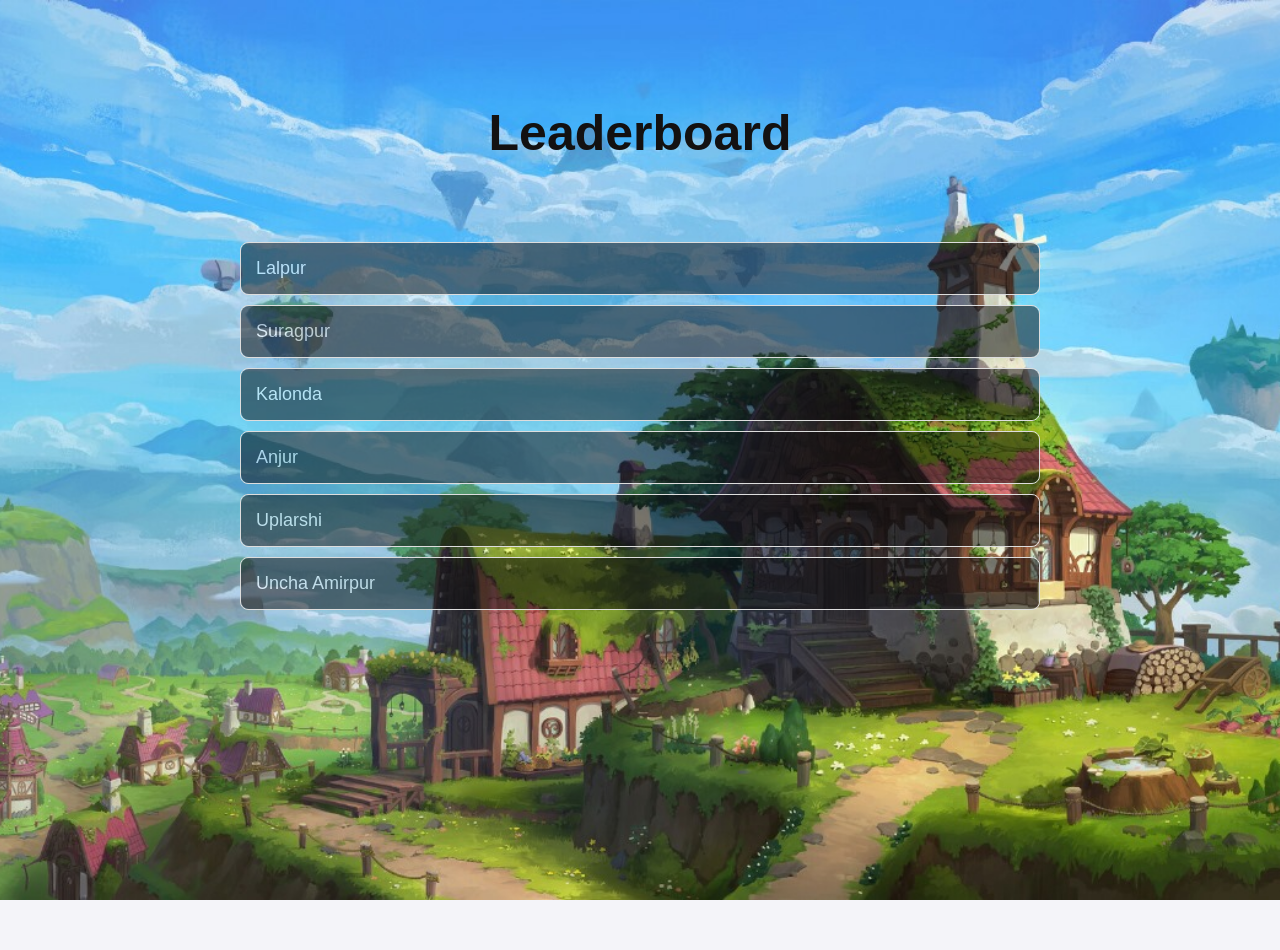
<file: leaderboard.html>
<!DOCTYPE html>
<html lang="en">

<head>
    <meta charset="UTF-8">
    <meta name="viewport" content="width=device-width, initial-scale=1.0">
    <title>Leaderboard Accordion</title>
    <link rel="stylesheet" href="css/c.css">
</head>

<body>

    <div class="container">
        <h1 class="heading">Leaderboard</h1>

        <div class="accordion-container">
            <div class="accordion">
                <button class="accordion-button">Lalpur</button>
                <div class="accordion-content">
                    <table>
                        <thead>
                            <tr>
                                <th>Rank</th>
                                <th>Name</th>
                                <th>Score</th>
                            </tr>
                        </thead>
                        <tbody>
                            <tr>
                                <td>1</td>
                                <td>John Doe</td>
                                <td>500</td>
                            </tr>
                            <tr>
                                <td>2</td>
                                <td>Jane Smith</td>
                                <td>450</td>
                            </tr>
                            <tr>
                                <td>3</td>
                                <td>Emily Johnson</td>
                                <td>400</td>
                            </tr>
                        </tbody>
                    </table>
                </div>
            </div>
            <div class="accordion">
                <button class="accordion-button">Suragpur</button>
                <div class="accordion-content">
                    <table>
                        <thead>
                            <tr>
                                <th>Rank</th>
                                <th>Name</th>
                                <th>Score</th>
                            </tr>
                        </thead>
                        <tbody>
                            <tr>
                                <td>1</td>
                                <td>Alice Brown</td>
                                <td>600</td>
                            </tr>
                            <tr>
                                <td>2</td>
                                <td>Bob Lee</td>
                                <td>550</td>
                            </tr>
                            <tr>
                                <td>3</td>
                                <td>Charlie Green</td>
                                <td>500</td>
                            </tr>
                        </tbody>
                    </table>
                </div>
            </div>
            <div class="accordion">
                <button class="accordion-button">Kalonda</button>
                <div class="accordion-content">
                    <table>
                        <thead>
                            <tr>
                                <th>Rank</th>
                                <th>Name</th>
                                <th>Score</th>
                            </tr>
                        </thead>
                        <tbody>
                            <tr>
                                <td>1</td>
                                <td>Daniel White</td>
                                <td>700</td>
                            </tr>
                            <tr>
                                <td>2</td>
                                <td>Olivia Black</td>
                                <td>650</td>
                            </tr>
                            <tr>
                                <td>3</td>
                                <td>Lucas Grey</td>
                                <td>600</td>
                            </tr>
                        </tbody>
                    </table>
                </div>
            </div>
            <div class="accordion">
                <button class="accordion-button">Anjur</button>
                <div class="accordion-content">
                    <table>
                        <thead>
                            <tr>
                                <th>Rank</th>
                                <th>Name</th>
                                <th>Score</th>
                            </tr>
                        </thead>
                        <tbody>
                            <tr>
                                <td>1</td>
                                <td>Daniel White</td>
                                <td>700</td>
                            </tr>
                            <tr>
                                <td>2</td>
                                <td>Olivia Black</td>
                                <td>650</td>
                            </tr>
                            <tr>
                                <td>3</td>
                                <td>Lucas Grey</td>
                                <td>600</td>
                            </tr>
                        </tbody>
                    </table>
                </div>
            </div>
            <div class="accordion">
                <button class="accordion-button">Uplarshi</button>
                <div class="accordion-content">
                    <table>
                        <thead>
                            <tr>
                                <th>Rank</th>
                                <th>Name</th>
                                <th>Score</th>
                            </tr>
                        </thead>
                        <tbody>
                            <tr>
                                <td>1</td>
                                <td>Daniel White</td>
                                <td>700</td>
                            </tr>
                            <tr>
                                <td>2</td>
                                <td>Olivia Black</td>
                                <td>650</td>
                            </tr>
                            <tr>
                                <td>3</td>
                                <td>Lucas Grey</td>
                                <td>600</td>
                            </tr>
                        </tbody>
                    </table>
                </div>
            </div>
            <div class="accordion">
                <button class="accordion-button">Uncha Amirpur</button>
                <div class="accordion-content">
                    <table>
                        <thead>
                            <tr>
                                <th>Rank</th>
                                <th>Name</th>
                                <th>Score</th>
                            </tr>
                        </thead>
                        <tbody>
                            <tr>
                                <td>1</td>
                                <td>Daniel White</td>
                                <td>700</td>
                            </tr>
                            <tr>
                                <td>2</td>
                                <td>Olivia Black</td>
                                <td>650</td>
                            </tr>
                            <tr>
                                <td>3</td>
                                <td>Lucas Grey</td>
                                <td>600</td>
                            </tr>
                        </tbody>
                    </table>
                </div>
            </div>
        </div>
    </div>
    <script src="js/c.js"></script>
</body>

</html>
</file>
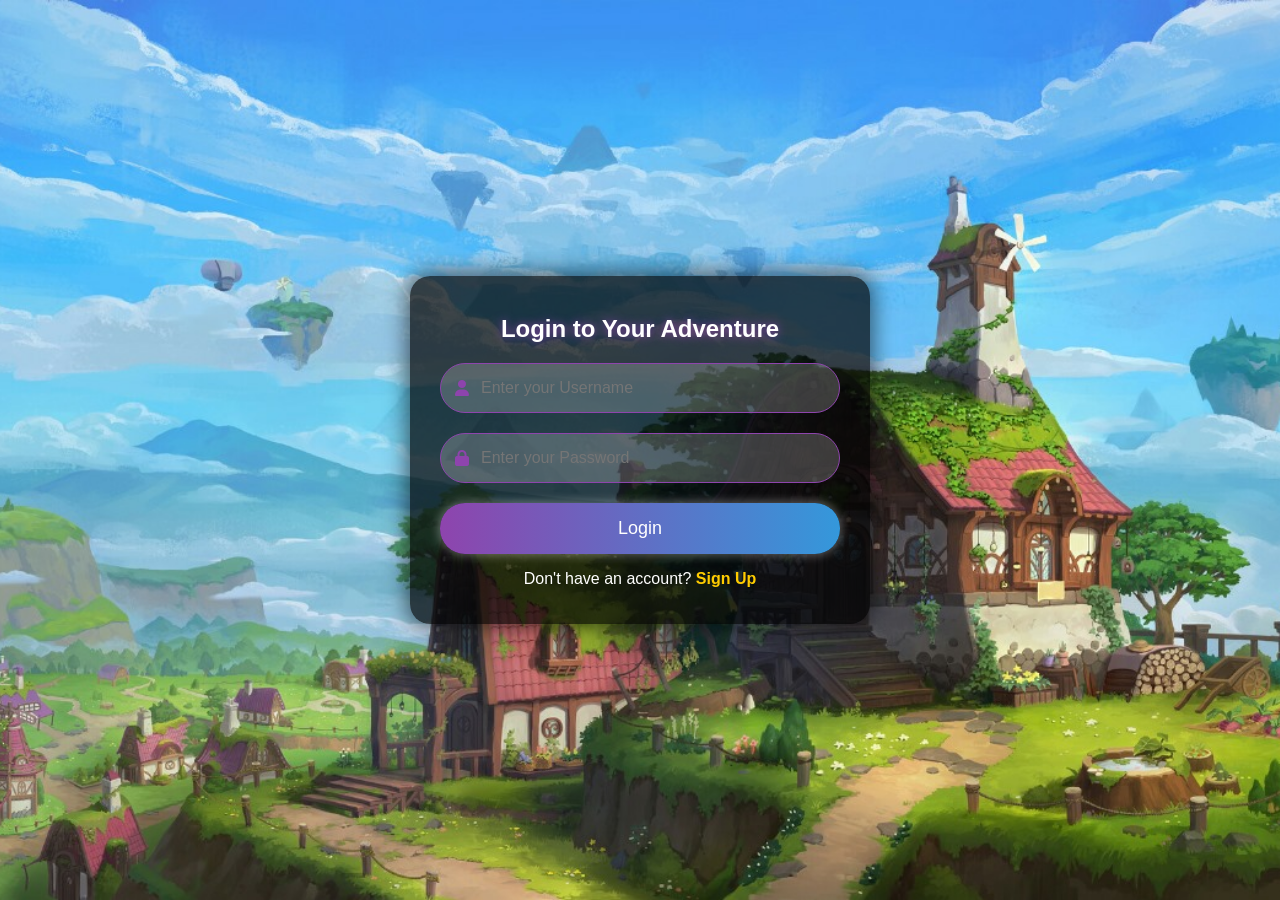
<file: login.html>
<!DOCTYPE html>
<html lang="en">

<head>
    <meta charset="UTF-8">
    <meta name="viewport" content="width=device-width, initial-scale=1.0">
    <title>Village Game - Login</title>
    <!-- Font Awesome for Icons -->
    <link rel="stylesheet" href="https://cdnjs.cloudflare.com/ajax/libs/font-awesome/6.0.0-beta3/css/all.min.css">
    <!-- Custom CSS -->
    <link rel="stylesheet" href="css/b.css">
</head>

<body>
    <div class="background">
        <div class="container">
            <div class="login-box">
                <h2>Login to Your Adventure</h2>
                <form action="menu.html">
                    <div class="textbox">
                        <i class="fas fa-user"></i>
                        <input type="text" id="username" placeholder="Enter your Username" required>
                    </div>
                    <div class="textbox">
                        <i class="fas fa-lock"></i>
                        <input type="password" id="password" placeholder="Enter your Password" required>
                    </div>
                    <input id="login" type="button" value="Login">
                </form>
                <!-- Error message container -->
                <div id="error-message" style="color: red; display: none; margin-top: 10px;"></div>
                <p>Don't have an account? <a href="signup.html">Sign Up</a></p>
            </div>
        </div>
    </div>
    <script type="module" src="js/loginapi.js"></script>
</body>

</html>
</file>
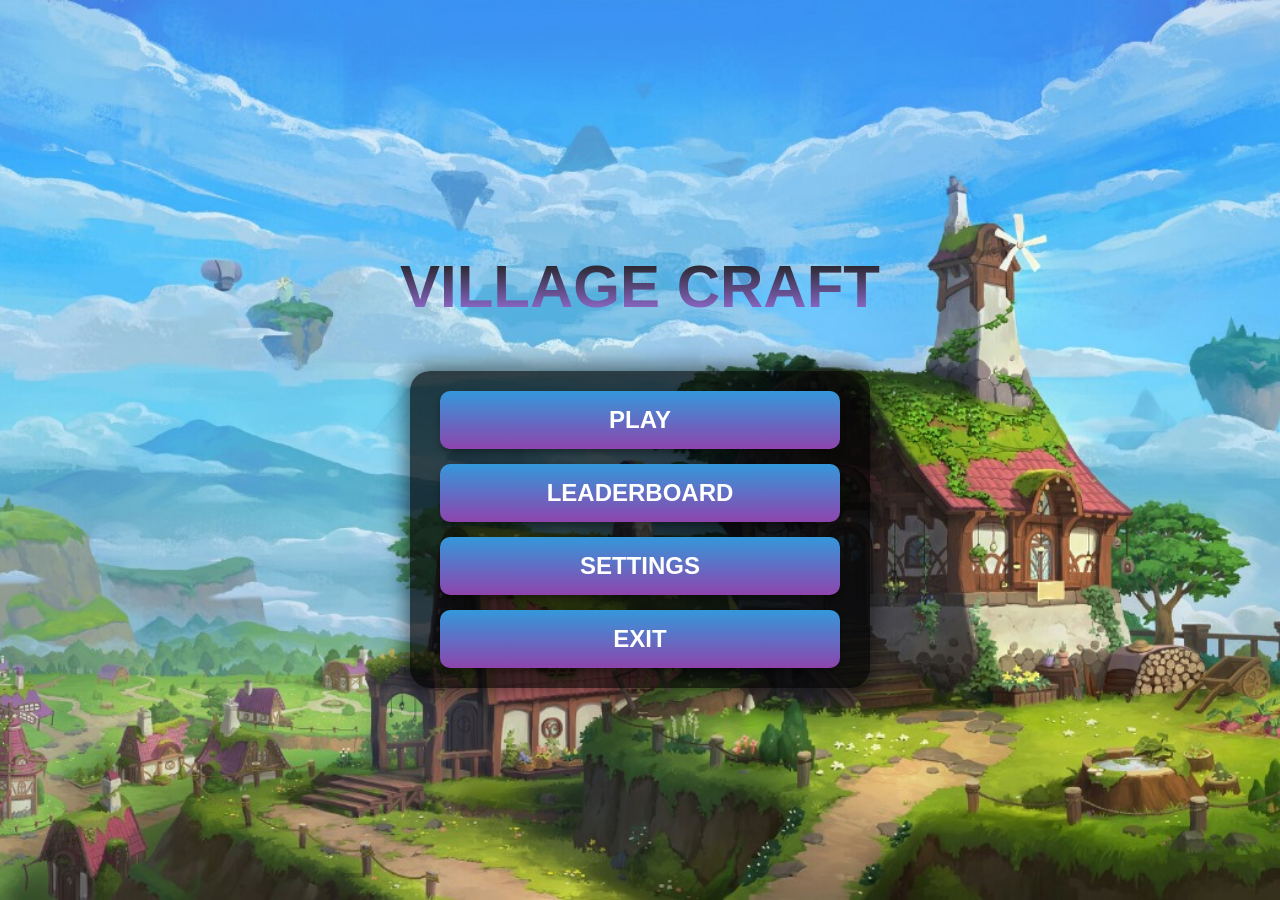
<file: menu.html>
<!DOCTYPE html>
<html lang="en">

<head>
    <meta charset="UTF-8">
    <meta name="viewport" content="width=device-width, initial-scale=1.0">
    <title>Village Craft</title>
    <link rel="stylesheet" href="css/menu.css">
</head>

<body>
    <div class="jungle-container">
        <header class="header">
            <h1>Village Craft</h1>
            <p id="welcome-message"></p> <!-- Placeholder for username -->
        </header>
        <div class="container">
            <main class="menu">
                <button class="menu-item" onclick="redirectToPlay()">Play</button>
                <button class="menu-item" onclick="redirectToLead()">Leaderboard</button>
                <button class="menu-item">Settings</button>
                <button class="menu-item">Exit</button>
            </main>
        </div>
    </div>

    <script>
        // Retrieve username from localStorage (or sessionStorage or URL)
        const username = localStorage.getItem("username"); // Using localStorage here as an example

        if (username) {
            // If username exists, display a welcome message
            const welcomeMessage = document.getElementById("welcome-message");
            welcomeMessage.innerText = `Welcome, ${username}!`;
        } else {
            console.log("No user is logged in.");
        }

        function redirectToPlay() {
            window.location.href = "index.html";
        }

        function redirectToLead() {
            window.location.href = "leaderboard.html";
        }
    </script>
</body>

</html>
</file>
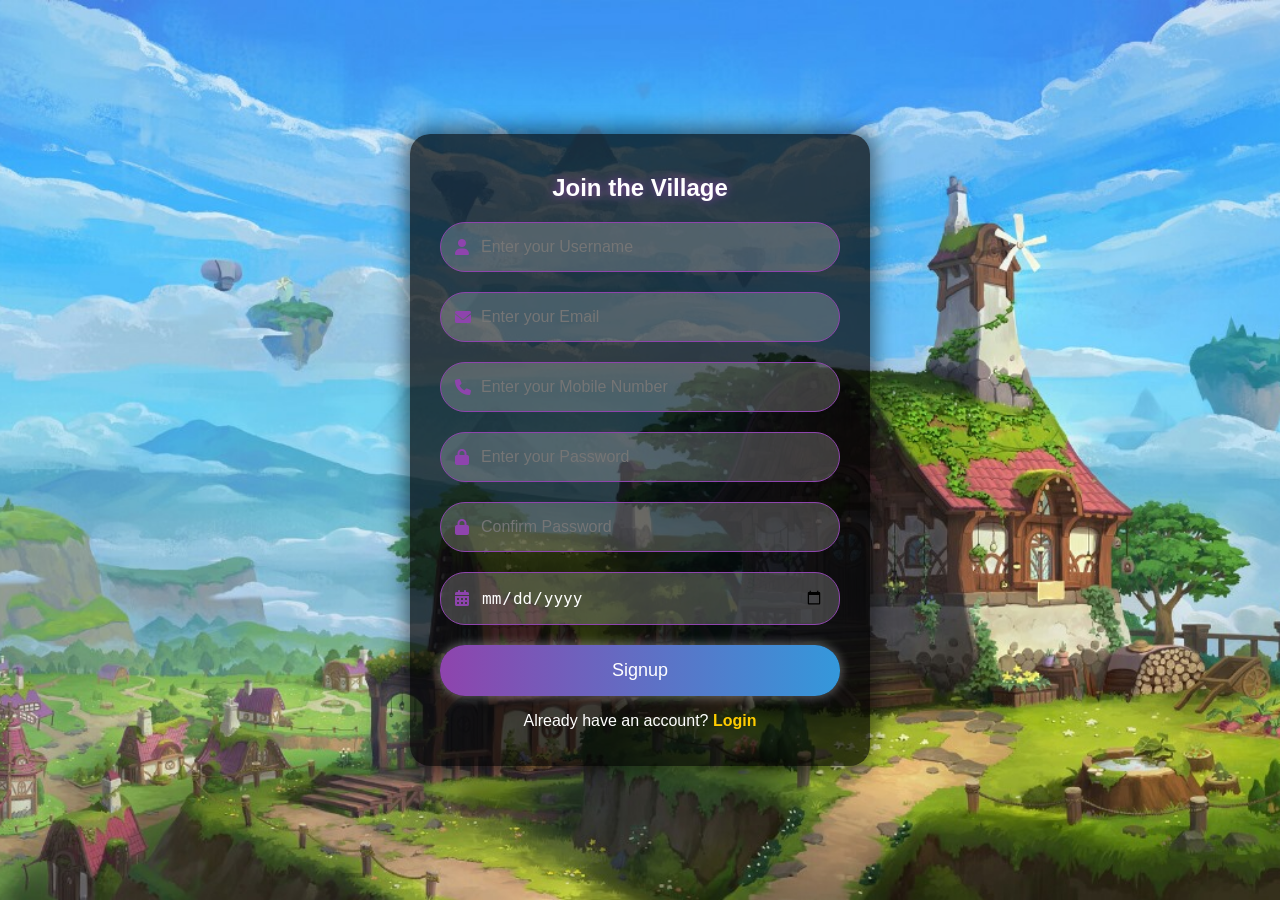
<file: signup.html>
<!DOCTYPE html>
<html lang="en">

<head>
    <meta charset="UTF-8">
    <meta name="viewport" content="width=device-width, initial-scale=1.0">
    <title>Village Game - Sign Up</title>
    <link rel="stylesheet" href="https://cdnjs.cloudflare.com/ajax/libs/font-awesome/6.0.0-beta3/css/all.min.css">
    <link rel="stylesheet" href="css/b.css">
    <script>
        function validateForm(event) {
            // Prevent form submission
            event.preventDefault();

            // Get the Date of Birth value
            const dobInput = document.getElementById('dob').value;
            if (!dobInput) {
                alert('Please enter your Date of Birth.');
                return;
            }

            // Calculate age
            const dob = new Date(dobInput);
            const today = new Date();
            let age = today.getFullYear() - dob.getFullYear();
            const monthDiff = today.getMonth() - dob.getMonth();
            if (monthDiff < 0 || (monthDiff === 0 && today.getDate() < dob.getDate())) {
                age--;
            }

            // Check if age is over 18
            if (age < 18) {
                alert('You must be at least 18 years old to sign up.');
            } else {
                alert('Sign-up successful!');
                document.getElementById('signupForm').submit(); // Submit the form
            }
        }
    </script>
</head>

<body>
    <div class="background">
        <div class="container">
            <div class="signup-box">
                <h2>Join the Village</h2>
                <form id="signupForm">
                    <div class="textbox">
                        <i class="fas fa-user"></i>
                        <input type="text" id="username" placeholder="Enter your Username" required>
                    </div>
                    <div class="textbox">
                        <i class="fas fa-envelope"></i>
                        <input type="email" id="email" placeholder="Enter your Email" required>
                    </div>
                    <div class="textbox">
                        <i class="fas fa-phone"></i>
                        <input type="tel" id="mobile" placeholder="Enter your Mobile Number" required>
                    </div>
                    <div class="textbox">
                        <i class="fas fa-lock"></i>
                        <input type="password" id="password" placeholder="Enter your Password" required>
                    </div>
                    <div class="textbox">
                        <i class="fas fa-lock"></i>
                        <input type="password" id="confirm_password" placeholder="Confirm Password" required>
                    </div>
                    <div class="textbox">
                        <i class="fas fa-calendar-alt"></i>
                        <input id="dob" type="date" required>
                    </div>
                    <!-- Error message container -->
                    <div id="error-message" style="color: red; display: none; margin-bottom: 10px;"></div>
                    <input id="btn-signup" type="button" value="Signup">
                </form>
                <p>Already have an account? <a href="login.html">Login</a></p>
            </div>
        </div>
    </div>
    <script type="module" src="js/signupapi.js"></script>
</body>

</html>
</file>
<file: css/c.css>
body {
    font-family: Arial, sans-serif;
    background: url('../assets/a.jpg') no-repeat center center fixed;
    background-size: cover;
    height: 100vh;
    background-color: #f4f4f9;
    margin: 0;
    padding: 0;
}

/* Container for the entire content */
.container {
    max-width: 1000px;
    margin: 50px auto;
    text-align: center;
    padding: 20px;
}

/* Heading styles */
.heading {
    font-size: 50px;
    font-weight: bold;
    color: #131111;
    /* Orange color for the heading */
    margin-bottom: 40px;
}

.accordion-container {
    width: 80%;
    margin: 0 auto;
    padding-top: 30px;
}

.accordion {
    border: 1px solid #ddd;
    margin: 10px 0;
    border-radius: 8px;
}

.accordion-button {
    background-color: #0a090a;
    opacity: 0.3;
    color: white;
    opacity: 0.5;
    padding: 15px;
    width: 100%;
    text-align: left;
    border: none;
    cursor: pointer;
    font-size: 18px;
    border-radius: 8px;
    transition: background-color 0.3s;
}

.accordion-button:hover {
    background-color: #0056b3;
}

.accordion-content {
    padding: 20px;
    background-color: #110f0f;
    opacity: 0.7;
    display: none;
    border-top: 1px solid #ddd;
    color: rgb(255, 255, 255);
}

table {
    width: 100%;
    border-collapse: collapse;
}

table th,
table td {
    padding: 10px;
    text-align: left;
    border-bottom: 1px solid #d6d2d2;

}

table th {
    background-color: #007bff;
    color: rgb(250, 244, 244);
}

table tr:hover {
    background-color: #a9a5a5;
    opacity: 0.5;
}
</file>
<file: css/b.css>
/* General Reset */
body {
    margin: 0;
    padding: 0;
    font-family: 'Poppins', sans-serif;
}

/* Background for Village Theme */
.background {
    background: url('../assets/a.jpg') no-repeat center center fixed;
    background-size: cover;
    height: 100vh;
    display: flex;
    justify-content: center;
    align-items: center;
    animation: scrollBackground 20s linear infinite;
}

@keyframes scrollBackground {
    from {
        background-position: 0% 0%;
    }

    to {
        background-position: 100% 100%;
    }
}

/* Container for Login/Signup */
.container {
    width: 100%;
    max-width: 400px;
    background: rgba(0, 0, 0, 0.7);
    border-radius: 20px;
    padding: 20px 30px;
    box-shadow: 0px 0px 20px 5px rgba(0, 0, 0, 0.5);
    text-align: center;
    color: #fff;
    animation: fadeIn 2s ease-in-out;
    /* Smooth and longer fade-in */
}

@keyframes fadeIn {
    0% {
        opacity: 0;
    }

    100% {
        opacity: 1;
    }
}

/* Login and Signup Box */
.login-box,
.signup-box {
    width: 100%;
    animation: bounceIn 0.8s ease-out;
}

/* @keyframes bounceIn {
    0% {
        transform: translateY(-100%);
        opacity: 0;
    }
    60% {
        transform: translateY(30px);
        opacity: 1;
    }
    80% {
        transform: translateY(-10px);
    }
    100% {
        transform: translateY(0);
    }
} */

h2 {
    font-size: 24px;
    color: #ffffff;
    text-shadow: 0px 0px 10px #8e44ad;
    margin-bottom: 20px;
    animation: glow 1.5s infinite alternate;
}

@keyframes glow {
    0% {
        text-shadow: 0px 0px 10px #8e44ad;
    }

    100% {
        text-shadow: 0px 0px 20px #ffcc00;
    }
}

/* Textbox Design */
.textbox {
    position: relative;
    margin-bottom: 20px;
}

.textbox i {
    position: absolute;
    left: 15px;
    top: 50%;
    transform: translateY(-50%);
    color: #8e44ad;
}

.textbox input {
    width: 100%;
    /* Fill the container */
    padding: 15px;
    padding-left: 40px;
    /* For the icon space */
    border: 1px solid #8e44ad;
    border-radius: 25px;
    background: rgba(255, 255, 255, 0.2);
    color: #fff;
    font-size: 16px;
    outline: none;
    box-sizing: border-box;
    /* Ensure the width respects padding */
}

.textbox input:focus {
    background: rgba(255, 255, 255, 0.4);
    border-color: #ffcc00;
    animation: focusGlow 0.5s ease;
}

@keyframes focusGlow {
    0% {
        box-shadow: 0 0 0px #ffcc00;
    }

    100% {
        box-shadow: 0 0 10px #ffcc00;
    }
}

/* Buttons */
input[type="button"] {
    width: 100%;
    padding: 15px;
    background: linear-gradient(90deg, #8e44ad, #3498db);
    border: none;
    border-radius: 25px;
    font-size: 18px;
    cursor: pointer;
    color: #fff;
    box-shadow: 0px 0px 10px 2px rgba(255, 255, 255, 0.3);
    transition: all 0.3s ease;
    animation: buttonPop 0.5s ease;
}

@keyframes buttonPop {
    0% {
        transform: scale(0.8);
    }

    100% {
        transform: scale(1);
    }
}

input[type="submit"]:hover {
    background: linear-gradient(90deg, #3498db, #8e44ad);
    box-shadow: 0px 0px 20px 5px rgba(255, 255, 255, 0.5);
}

input[type="submit"]:active {
    transform: scale(0.95);
    animation: buttonPress 0.2s ease;
}

@keyframes buttonPress {
    from {
        box-shadow: 0px 0px 20px 5px rgba(255, 255, 255, 0.5);
    }

    to {
        box-shadow: 0px 0px 10px 2px rgba(255, 255, 255, 0.3);
    }
}

/* Links */
p a {
    color: #ffcc00;
    text-decoration: none;
    font-weight: bold;
}

p a:hover {
    text-decoration: underline;
}

/* Responsive */
@media (max-width: 600px) {
    .container {
        width: 90%;
    }
}
</file>
<file: css/menu.css>
/* General Reset */
body {
    margin: 0;
    padding: 0;
    font-family: 'Comic Sans MS', cursive, sans-serif;
    overflow: hidden;
}

/* Jungle Container */
.jungle-container {
    background: url('../assets/a.jpg') no-repeat center center fixed;
    background-size: cover;
    height: 100vh;
    display: flex;
    flex-direction: column;
    align-items: center;
    justify-content: center;
    text-align: center;
}

.container {

    width: 100%;

    max-width: 400px;

    background: rgba(0, 0, 0, 0.7);

    border-radius: 20px;

    padding: 20px 30px;

    box-shadow: 0px 0px 20px 5px rgba(0, 0, 0, 0.5);

    text-align: center;

    color: #fff;

    animation: fadeIn 2s ease-in-out;
    /* Smooth and longer fade-in */

}

/* Header */
.header h1 {
    font-size: 60px;
    color: #143e08;
    /* text-shadow: 2px 2px 5px; */
    margin-bottom: 50px;
    text-transform: uppercase;
    background: -webkit-linear-gradient(#0d1504, #a479ef);
    -webkit-background-clip: text;
    -webkit-text-fill-color: transparent;
}

/* Menu Buttons */
.menu {
    display: flex;
    flex-direction: column;
    gap: 15px;
}

.menu-item {
    background: linear-gradient(180deg, #3498db, #8e44ad);
    border: none;
    color: #ffffff;
    font-size: 24px;
    font-weight: bold;
    padding: 15px 40px;
    border-radius: 10px;
    cursor: pointer;
    box-shadow: 0px 4px 6px rgba(0, 0, 0, 0.3);
    text-transform: uppercase;
    transition: all 0.3s ease;
}

#welcome-message {
    font-size: 32px;
    /* Increase font size */
    font-weight: bold;
    /* Make the text bold */
    color: #000000;
    /* Set the text color */
    margin-top: 10px;
    /* Add some space above the welcome message */
    text-align: center;
    /* Center the text */
}


.menu-item:hover {
    transform: translateY(-3px);
    background: linear-gradient(180deg, #3498db, #8e44ad);
    box-shadow: 0px 6px 8px rgba(0, 0, 0, 0.5);
}

/* Responsive Design */
@media (max-width: 768px) {
    .header h1 {
        font-size: 40px;
    }

    .menu-item {
        font-size: 20px;
        padding: 10px 30px;
    }
}
</file>
